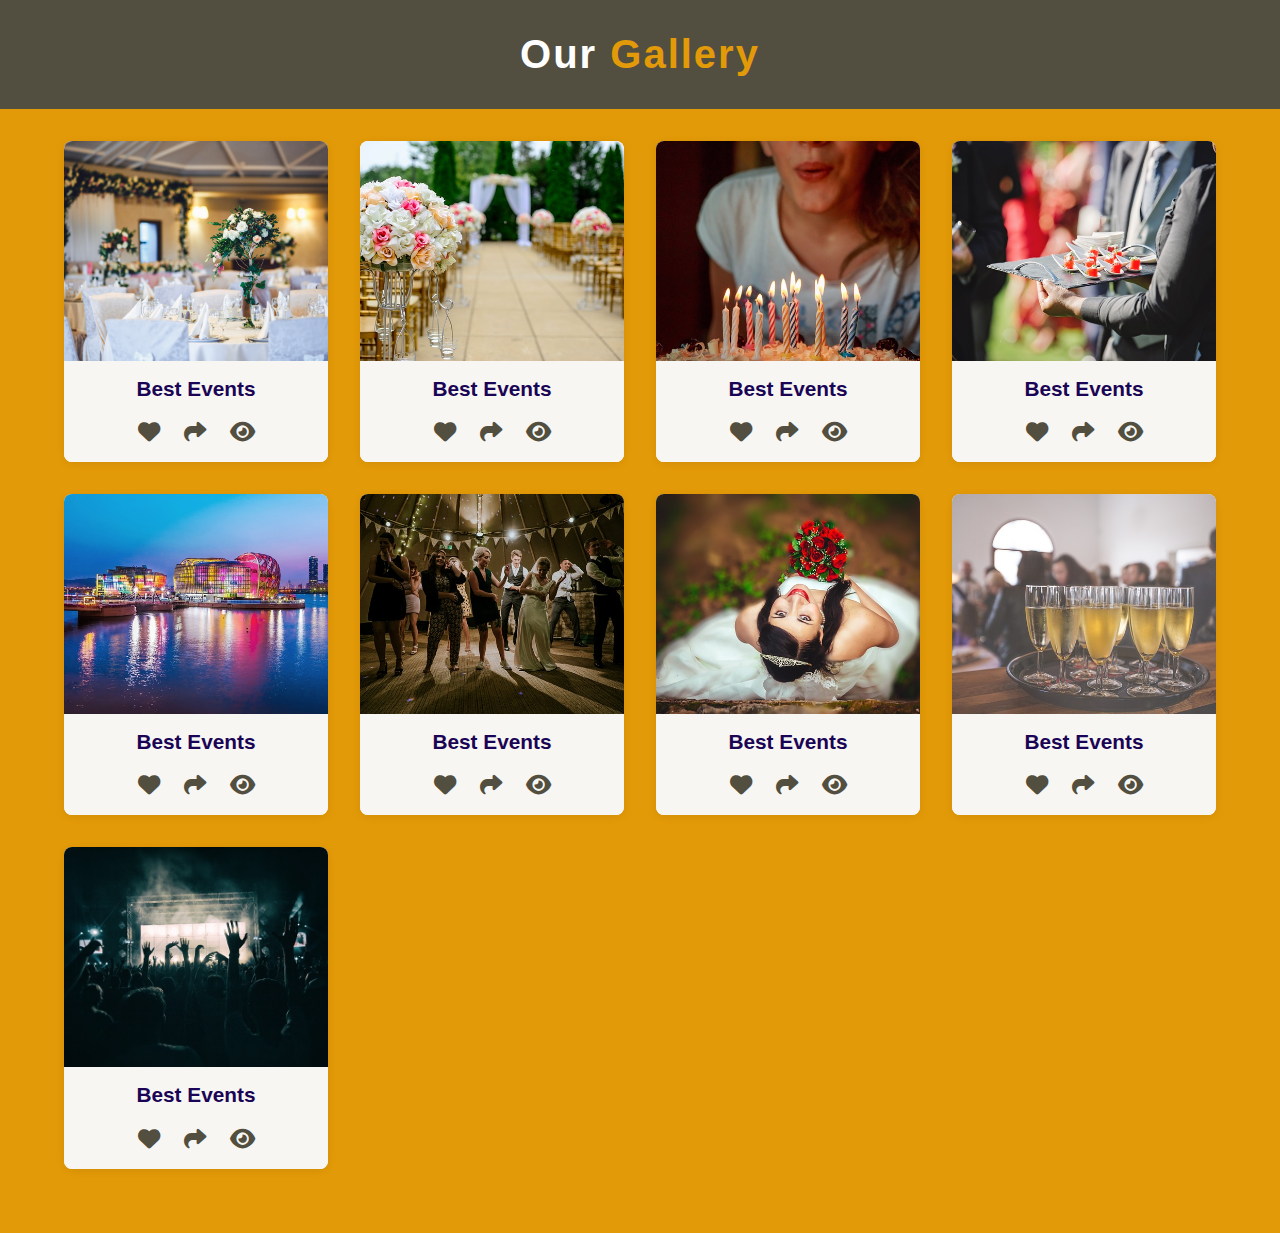
<file: gallery.html>
<!DOCTYPE html>
<html lang="en">
<head>
  <meta charset="UTF-8" />
  <meta name="viewport" content="width=device-width, initial-scale=1.0"/>
  <title>Gallery | Event Organisers</title>
  <link rel="stylesheet" href="gallery_style.css" />
 
  <link rel="stylesheet" href="https://cdnjs.cloudflare.com/ajax/libs/font-awesome/6.2.1/css/all.min.css"/>
</head>
<body>
  <div class="gallery-header">Our <span style="color:#e39a08;">Gallery</span></div>
  <div class="gallery-grid">
    <div class="gallery-item">
      <img src="images/gallery1.jpg" alt="Gallery 1"/>
      <div class="gallery-title">Best Events</div>
      <div class="gallery-icons">
        <a href="#"><i class="fas fa-heart"></i></a>
        <a href="#"><i class="fas fa-share"></i></a>
        <a href="#"><i class="fas fa-eye"></i></a>
      </div>
    </div>
    <div class="gallery-item">
      <img src="images/gallery2.jpg" alt="Gallery 2"/>
      <div class="gallery-title">Best Events</div>
      <div class="gallery-icons">
        <a href="#"><i class="fas fa-heart"></i></a>
        <a href="#"><i class="fas fa-share"></i></a>
        <a href="#"><i class="fas fa-eye"></i></a>
      </div>
    </div>
    <div class="gallery-item">
      <img src="images/gallery3.jpg" alt="Gallery 3"/>
      <div class="gallery-title">Best Events</div>
      <div class="gallery-icons">
        <a href="#"><i class="fas fa-heart"></i></a>
        <a href="#"><i class="fas fa-share"></i></a>
        <a href="#"><i class="fas fa-eye"></i></a>
      </div>
    </div>
    <div class="gallery-item">
      <img src="images/gallery4.jpg" alt="Gallery 4"/>
      <div class="gallery-title">Best Events</div>
      <div class="gallery-icons">
        <a href="#"><i class="fas fa-heart"></i></a>
        <a href="#"><i class="fas fa-share"></i></a>
        <a href="#"><i class="fas fa-eye"></i></a>
      </div>
    </div>
    <div class="gallery-item">
      <img src="images/gallery5.jpg" alt="Gallery 5"/>
      <div class="gallery-title">Best Events</div>
      <div class="gallery-icons">
        <a href="#"><i class="fas fa-heart"></i></a>
        <a href="#"><i class="fas fa-share"></i></a>
        <a href="#"><i class="fas fa-eye"></i></a>
      </div>
    </div>
    <div class="gallery-item">
      <img src="images/gallery6.jpg" alt="Gallery 6"/>
      <div class="gallery-title">Best Events</div>
      <div class="gallery-icons">
        <a href="#"><i class="fas fa-heart"></i></a>
        <a href="#"><i class="fas fa-share"></i></a>
        <a href="#"><i class="fas fa-eye"></i></a>
      </div>
    </div>
    <div class="gallery-item">
      <img src="images/gallery7.jpg" alt="Gallery 7"/>
      <div class="gallery-title">Best Events</div>
      <div class="gallery-icons">
        <a href="#"><i class="fas fa-heart"></i></a>
        <a href="#"><i class="fas fa-share"></i></a>
        <a href="#"><i class="fas fa-eye"></i></a>
      </div>
    </div>
    <div class="gallery-item">
      <img src="images/gallery8.jpg" alt="Gallery 8"/>
      <div class="gallery-title">Best Events</div>
      <div class="gallery-icons">
        <a href="#"><i class="fas fa-heart"></i></a>
        <a href="#"><i class="fas fa-share"></i></a>
        <a href="#"><i class="fas fa-eye"></i></a>
      </div>
    </div>
    <div class="gallery-item">
      <img src="images/gallery9.jpg" alt="Gallery 9"/>
      <div class="gallery-title">Best Events</div>
      <div class="gallery-icons">
        <a href="#"><i class="fas fa-heart"></i></a>
        <a href="#"><i class="fas fa-share"></i></a>
        <a href="#"><i class="fas fa-eye"></i></a>
      </div>
    </div>
  </div>
</body>
</html>
</file>
<file: gallery_style.css>
/* Extra gallery-specific styles */
    body {
      background: #e39a08;
      margin: 0;
      font-family: "Poppins", sans-serif;
    }
    .gallery-header {
      background: #524e40;
      color: #fff;
      padding: 2rem 0;
      text-align: center;
      font-size: 2.5rem;
      letter-spacing: 2px;
      font-weight: bold;
      margin-bottom: 2rem;
    }
    .gallery-grid {
      display: grid;
      grid-template-columns: repeat(auto-fit, minmax(250px, 1fr));
      gap: 2rem;
      padding: 0 5vw 4rem 5vw;
      max-width: 1200px;
      margin: 0 auto;
    }
    .gallery-item {
      background: #fff;
      border-radius: 0.5rem;
      box-shadow: 0 2px 8px rgba(0,0,0,0.08);
      overflow: hidden;
      transition: transform 0.2s;
      position: relative;
    }
    .gallery-item img {
      width: 100%;
      height: 220px;
      object-fit: cover;
      display: block;
      transition: transform 0.3s;
    }
    .gallery-item:hover {
      transform: translateY(-8px) scale(1.03);
      box-shadow: 0 6px 24px rgba(0,0,0,0.15);
    }
    .gallery-title {
      text-align: center;
      padding: 1rem 0 0.5rem 0;
      font-size: 1.3rem;
      color: #1a0455;
      font-weight: 600;
      background: #f7f6f2;
    }
    .gallery-icons {
      display: flex;
      justify-content: center;
      gap: 1.5rem;
      padding: 0.7rem 0 1rem 0;
      background: #f7f6f2;
    }
    .gallery-icons a {
      color: #524e40;
      font-size: 1.4rem;
      transition: color 0.2s;
    }
    .gallery-icons a:hover {
      color: #1a0455;
    }
    @media (max-width: 600px) {
      .gallery-header { font-size: 1.5rem; }
      .gallery-item img { height: 140px; }
    }
</file>
